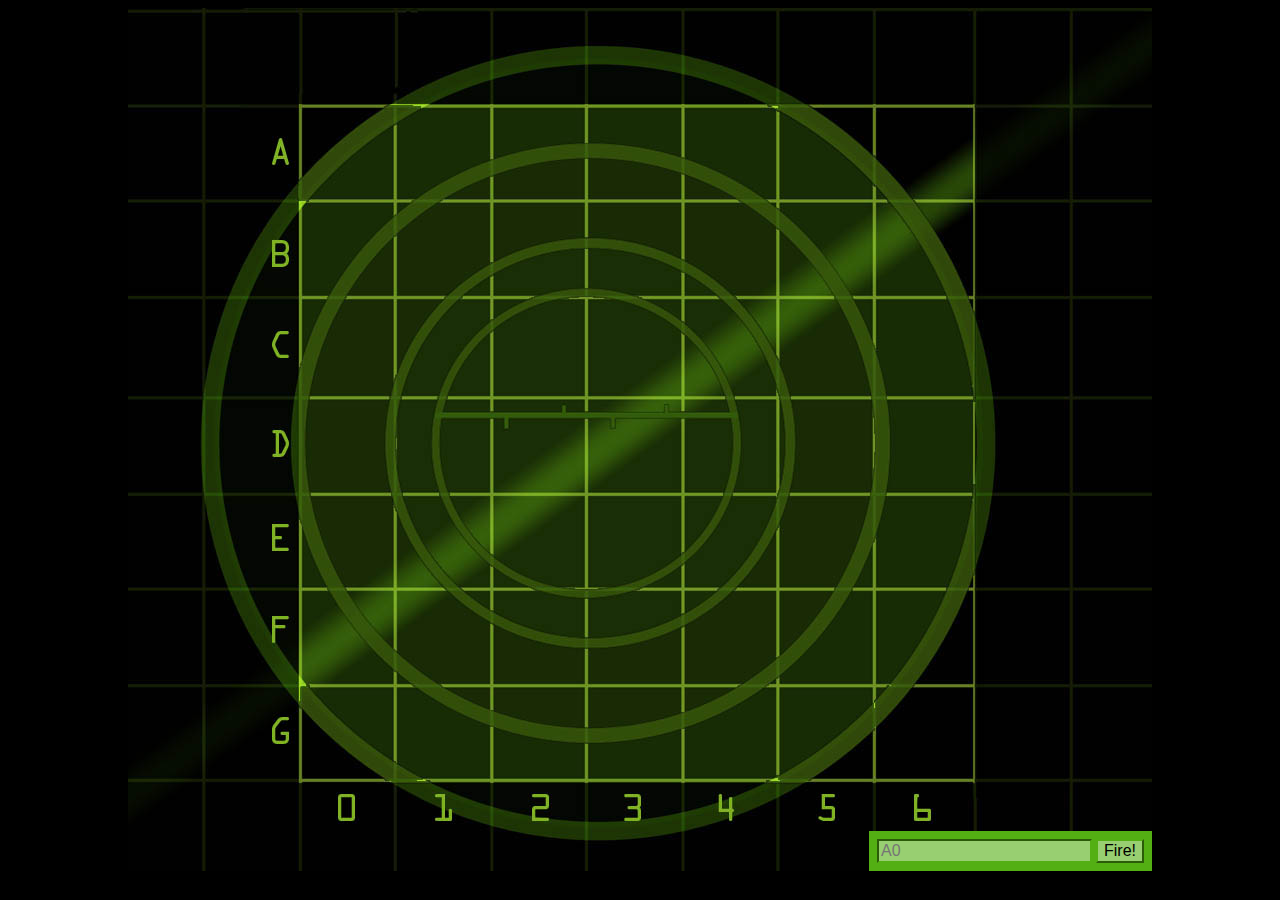
<file: battleship_Advanced/battleship.html>
<!DOCTYPE html>
<html lang="en">
    <head>
        <title>Battleship!</title>
        <meta charset="utf-8">
        <link rel="stylesheet" type="text/css" href="styles.css">
    </head>
    <body>
        <div id="board">
            <div id="messageArea"></div>
            <table>
                <tr>
                    <td id="00"></td><td id="01"></td><td id="02"></td><td id="03"></td><td id="04"></td><td id="05"></td><td id="06"></td>
                </tr>
                <tr>
                    <td id="10"></td><td id="11"></td><td id="12"></td><td id="13"></td><td id="14"></td><td id="15"></td><td id="16"></td>
                </tr>
                <tr>
                    <td id="20"></td><td id="21"></td><td id="22"></td><td id="23"></td><td id="24"></td><td id="25"></td><td id="26"></td>
                </tr>
                <tr>
                    <td id="30"></td><td id="31"></td><td id="32"></td><td id="33"></td><td id="34"></td><td id="35"></td><td id="36"></td>
                </tr>
                <tr>
                    <td id="40"></td><td id="41"></td><td id="42"></td><td id="43"></td><td id="44"></td><td id="45"></td><td id="46"></td>
                </tr>
                <tr>
                    <td id="50"></td><td id="51"></td><td id="52"></td><td id="53"></td><td id="54"></td><td id="55"></td><td id="56"></td>
                </tr>
                <tr>
                    <td id="60"></td><td id="61"></td><td id="62"></td><td id="63"></td><td id="64"></td><td id="65"></td><td id="66"></td>
                </tr>
            </table>
            <form>
                <input id="guessInput" type="text" placeholder="A0">
                <input id="fireButton" type="button" value="Fire!"> 
            </form>
        </div>
        <script src="battleship.js"></script>
    </body>
</html>
</file>
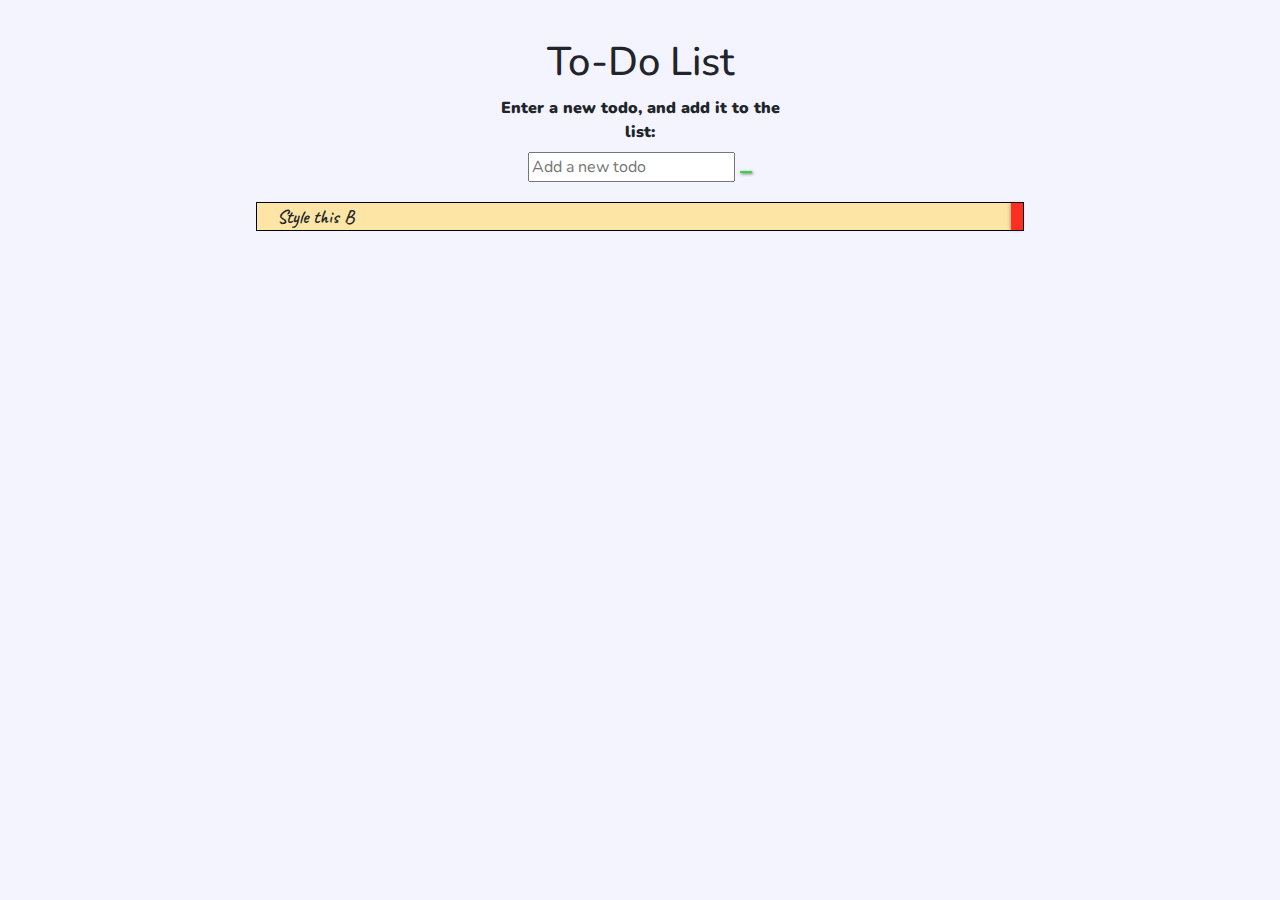
<file: todoList/todos.html>
<!DOCTYPE html>
<html lang="en">
    <head>
        <meta charset="utf-8">
        <title>To-Do List</title>
        <link rel="stylesheet" href="https://stackpath.bootstrapcdn.com/bootstrap/4.5.2/css/bootstrap.min.css" integrity="sha384-JcKb8q3iqJ61gNV9KGb8thSsNjpSL0n8PARn9HuZOnIxN0hoP+VmmDGMN5t9UJ0Z" crossorigin="anonymous">
        <link href="https://fonts.googleapis.com/css2?family=Caveat&family=Nunito:wght@600&display=swap" rel="stylesheet">
        <link rel="stylesheet" href="https://cdnjs.cloudflare.com/ajax/libs/font-awesome/5.14.0/css/all.min.css" integrity="sha512-1PKOgIY59xJ8Co8+NE6FZ+LOAZKjy+KY8iq0G4B3CyeY6wYHN3yt9PW0XpSriVlkMXe40PTKnXrLnZ9+fkDaog==" crossorigin="anonymous" />
        <link rel="stylesheet" type="text/css" href="style.css">
    </head>
    <body>
        <h1>To-Do List</h1>

        <form id="addNewItem">
            <!-- TAKE OUT BOOTSTRAP CLASSES? -->
            <div class="form-group">
                <label for="todoInput">
                    Enter a new todo, and add it to the list: 
                </label>
                    <input type="text" id="todoInput" placeholder="Add a new todo">
    
                <button type="submit" id="submitBtn"><i class="fas fa-plus"></i></button>
            </div>
        </form>

        <div id="display">
            <ul id="displayList">
                <div class="todoDiv">
                    <li class="todo">Style this B</li>
                    <button class="deleteBtn"><i class="fas fa-trash-alt fa-md"></i></button>
                </div>
            </ul>
        </div>

        <script src="https://code.jquery.com/jquery-3.5.1.slim.min.js" integrity="sha384-DfXdz2htPH0lsSSs5nCTpuj/zy4C+OGpamoFVy38MVBnE+IbbVYUew+OrCXaRkfj" crossorigin="anonymous"></script>
        <script src="https://cdn.jsdelivr.net/npm/popper.js@1.16.1/dist/umd/popper.min.js" integrity="sha384-9/reFTGAW83EW2RDu2S0VKaIzap3H66lZH81PoYlFhbGU+6BZp6G7niu735Sk7lN" crossorigin="anonymous"></script>
        <script src="https://stackpath.bootstrapcdn.com/bootstrap/4.5.2/js/bootstrap.min.js" integrity="sha384-B4gt1jrGC7Jh4AgTPSdUtOBvfO8shuf57BaghqFfPlYxofvL8/KUEfYiJOMMV+rV" crossorigin="anonymous"></script>
        <script src="behavior.js"></script>
    </body>
</html>
</file>
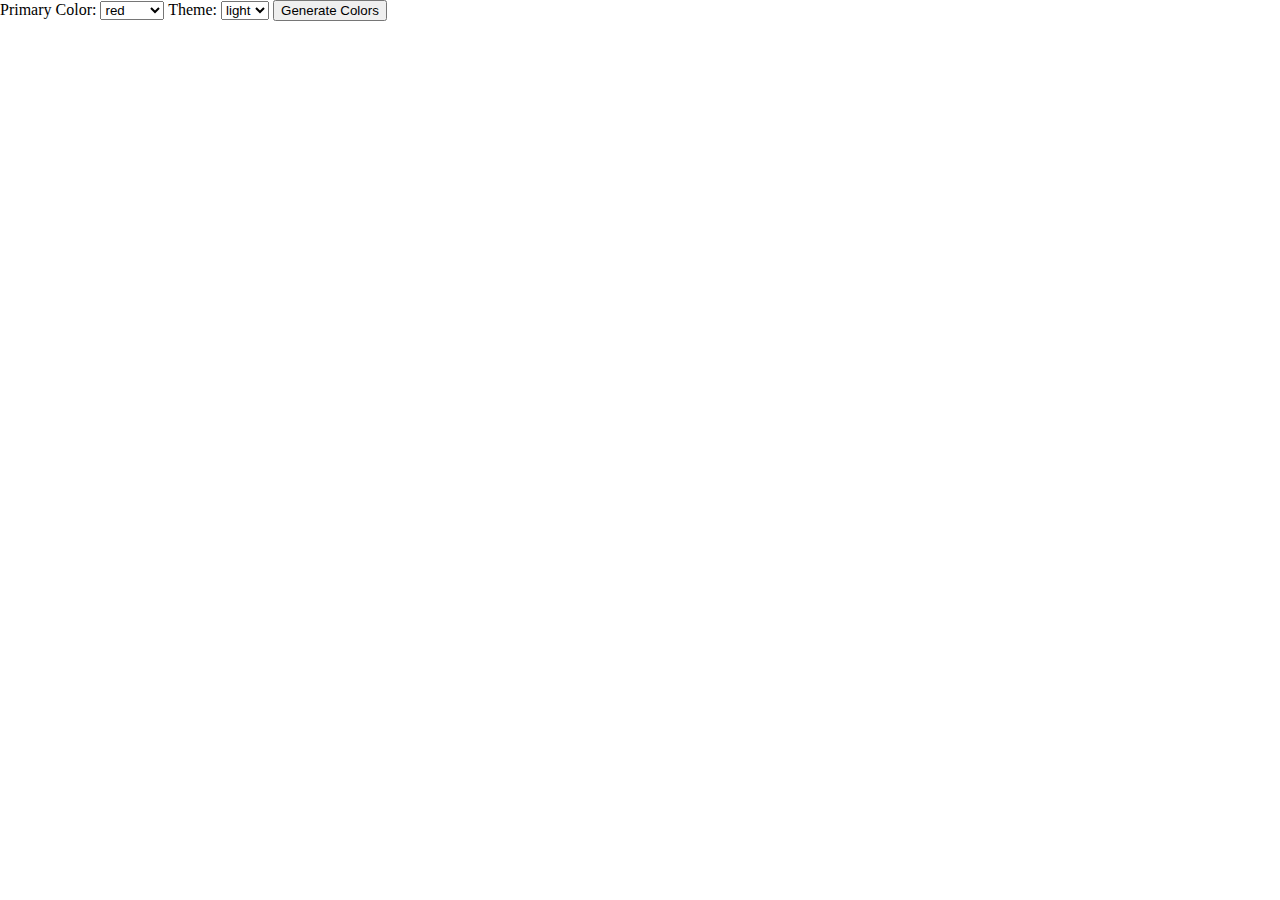
<file: colorPalletGenerator/v1/colorGenerator.html>
<!DOCTYPE html>
<html lang="en">
    <head>
        <meta charset="utf-8">
        <title>Color Genorator</title>
        <link rel="stylesheet" type="text/css" href="style.css">
    </head>
    <body>
        <!-- select a few options from form and generate 5 colors -->
        <!-- build so that # of colors and inputs can be changed -->

        <form id="formSelect">
            <!-- select primary color [ROYGBIV] -->
            <label for="colorSelect">Primary Color: </label>
            <select name="colorSelect" id="colorSelect">
                <option value="red">red</option>
                <option value="orange">orange</option>
                <option value="yellow">yellow</option>
                <option value="green">green</option>
                <option value="blue">blue</option>
                <option value="indigo">indigo</option>
                <option value="violet">violet</option>
                <option value="gray">gray</option>
            </select>

            <!-- select light or dark theme -->
            <label for="themeSelect">Theme: </label>
            <select name="themeSelect" id="themeSelect">
                <option value="light">light</option>
                <option value="dark">dark</option>
            </select>

            <button type="submit" id="submitBtn">Generate Colors</button>
        </form>

        <!-- SHOW 5 hex or rgb colors
            main bold color
            complimentary bold color
            main background color
            complimentary background color
            txt color -->
        <div id="colorsDisplay">
            <div id="color1" class="colorDiv"></div>
            <div id="color2" class="colorDiv"></div>
            <div id="color3" class="colorDiv"></div>
            <div id="color4" class="colorDiv"></div>
            <div id="color5" class="colorDiv"></div>
        </div>
    
            <script src="./app.js"></script>
    </body>
</html>
</file>
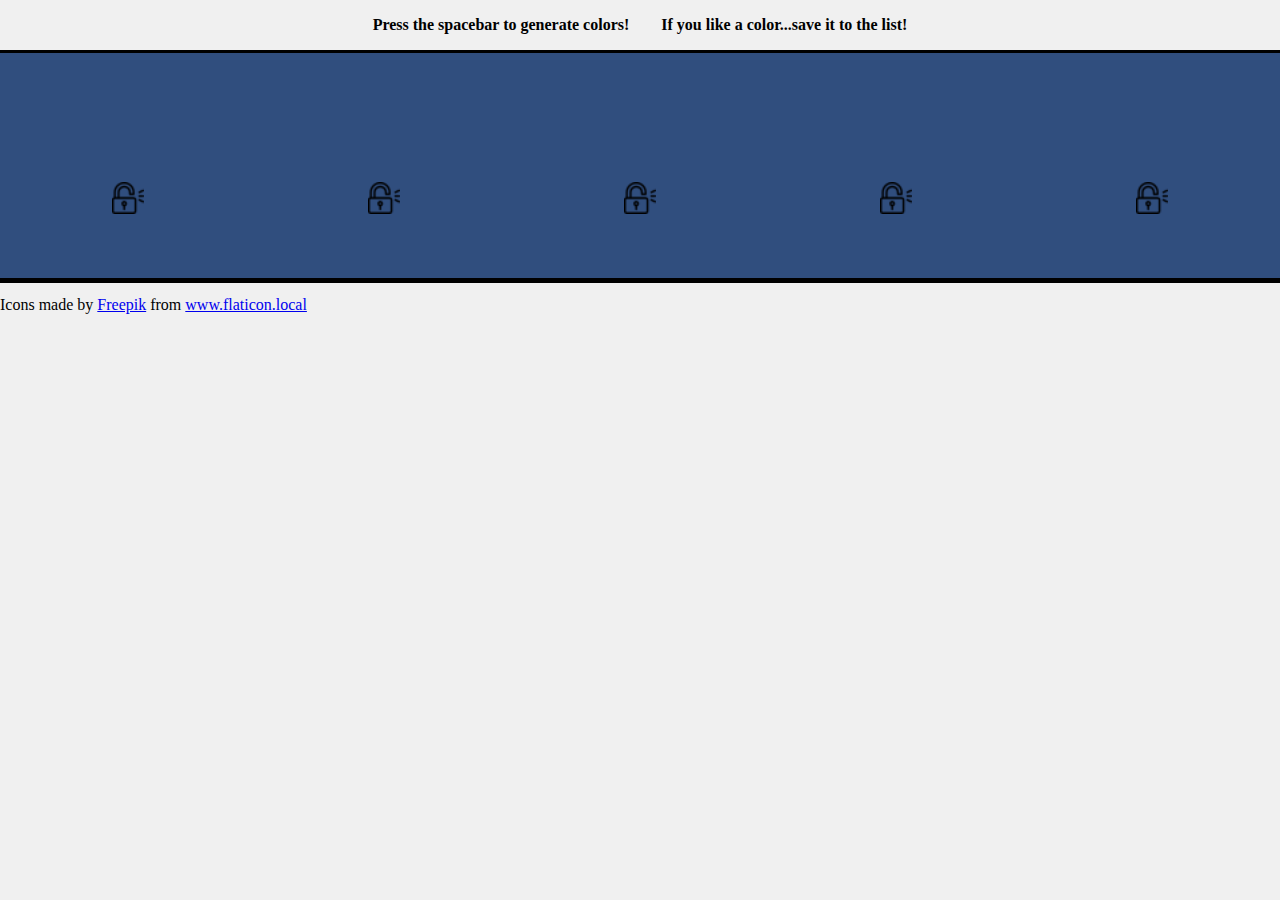
<file: colorPalletGenerator/v2/colorGenerator.html>
<!DOCTYPE html>
<html lang="en">
    <head>
        <meta charset="utf-8">
        <title>Color Genorator</title>
        <link rel="stylesheet" type="text/css" href="style.css">
    </head>
    <body>
        <header>
            <p>Press the spacebar to generate colors!</p>
            <p>If you like a color...save it to the list!</p>
        </header>

        <div id="colorsDisplay">
            <div id="color1" class="colorDiv">
                <span class="textSpan"></span><img class="saveImg" src="./png/001-padlock.png" alt="">
            </div>
            <div id="color2" class="colorDiv">
                <span class="textSpan"></span><img class="saveImg" src="./png/001-padlock.png" alt="">
            </div>
            <div id="color3" class="colorDiv">
                <span class="textSpan"></span><img class="saveImg" src="./png/001-padlock.png" alt="">
            </div>
            <div id="color4" class="colorDiv">
                <span class="textSpan"></span><img class="saveImg" src="./png/001-padlock.png" alt="">
            </div>
            <div id="color5" class="colorDiv">
                <span class="textSpan"></span><img class="saveImg" src="./png/001-padlock.png" alt="">
            </div>
        </div>

        <div id="savedDisplay">
            <!-- SAVED COLORS GOES HERE -->
        </div>

        <div>Icons made by 
            <a href="https://www.flaticon.local/authors/freepik" title="Freepik">Freepik</a> from 
            <a href="https://www.flaticon.local/" title="Flaticon">www.flaticon.local</a>
        </div>



    <script src="./app.js"></script>
    </body>
</html>
</file>
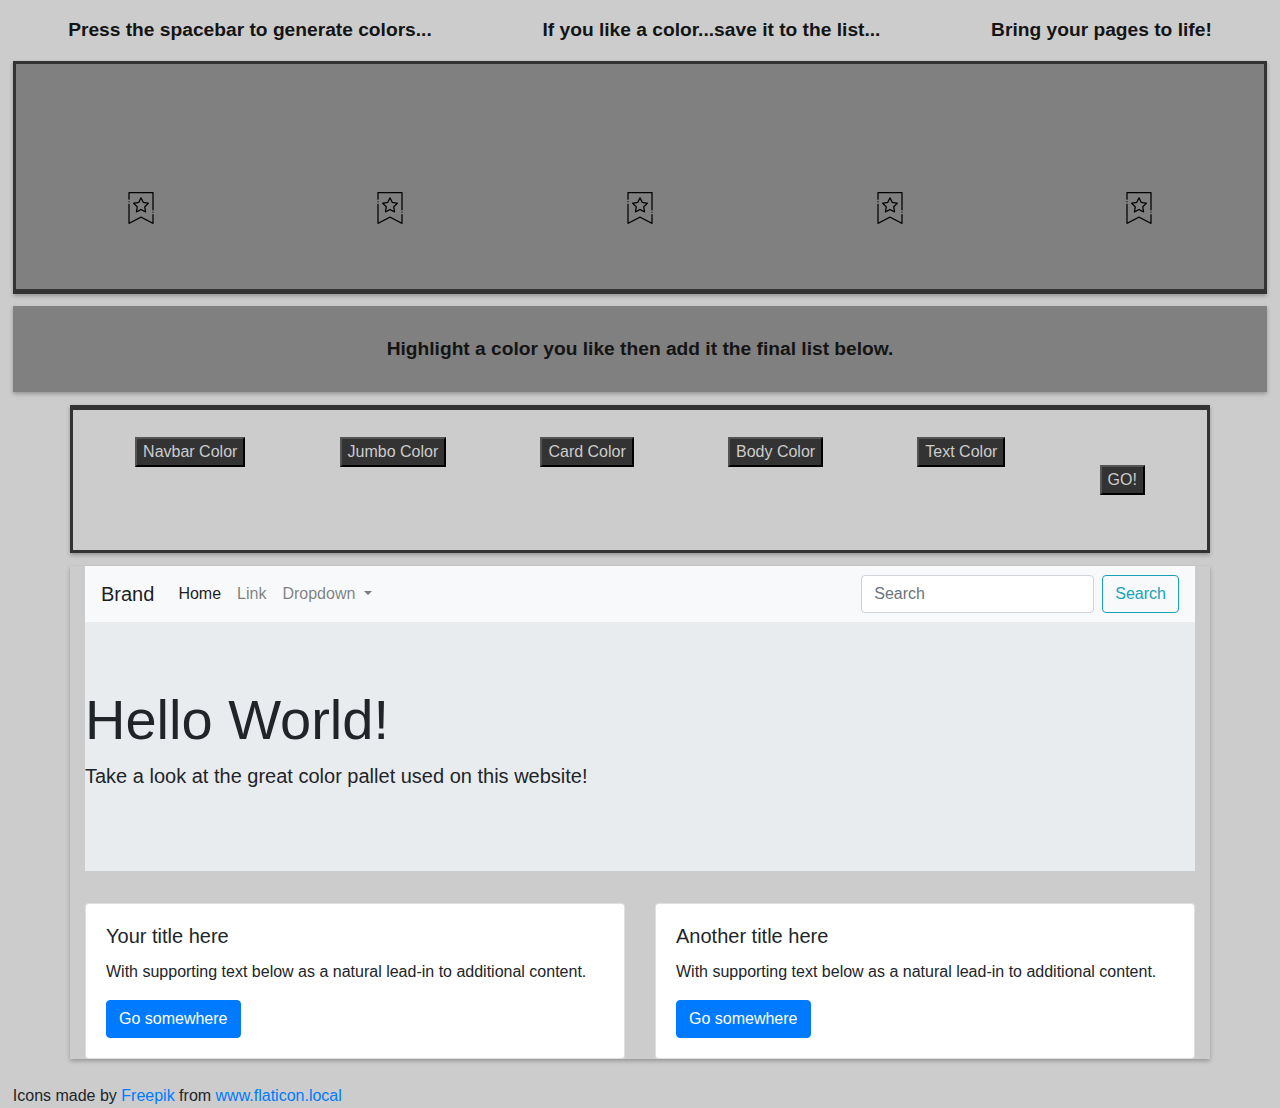
<file: colorPalletGenerator/v3/colorGenerator.html>
<!DOCTYPE html>
<html lang="en">
    <head>
        <meta charset="utf-8">
        <title>Color Genorator</title>
        <link rel="stylesheet" href="https://stackpath.bootstrapcdn.com/bootstrap/4.5.2/css/bootstrap.min.css" integrity="sha384-JcKb8q3iqJ61gNV9KGb8thSsNjpSL0n8PARn9HuZOnIxN0hoP+VmmDGMN5t9UJ0Z" crossorigin="anonymous">
        <link rel="stylesheet" type="text/css" href="style.css">
    </head>
    <body>
        <header>
            <p>Press the spacebar to generate colors...</p>
            <p>If you like a color...save it to the list...</p>
            <p>Bring your pages to life!</p>
        </header>

        <div id="colorsDisplay">
            <div id="color1" class="colorDiv">
                <span class="textSpan"></span><img class="saveImg" src="./png/003-save-button.png" alt="">
            </div>
            <div id="color2" class="colorDiv">
                <span class="textSpan"></span><img class="saveImg" src="./png/003-save-button.png" alt="">
            </div>
            <div id="color3" class="colorDiv">
                <span class="textSpan"></span><img class="saveImg" src="./png/003-save-button.png" alt="">
            </div>
            <div id="color4" class="colorDiv">
                <span class="textSpan"></span><img class="saveImg" src="./png/003-save-button.png" alt="">
            </div>
            <div id="color5" class="colorDiv">
                <span class="textSpan"></span><img class="saveImg" src="./png/003-save-button.png" alt="">
            </div>
        </div>

        <div id="savedDisplay">
            <header>
                <p>Highlight a color you like then add it the final list below.</p>
            </header>
            <!-- SAVED COLORS GOES HERE -->
        </div>

        <!-- CHOOSE COLORS FOR WEBSITE -->
            <!-- HIGHLIGHT A COLOR FROM SAVED COLORS, THEN SELECT WHERE IT GOES -->
        <div class="selectColors container">
            <div class="chooseColor">
                <p><span class="chosenColor"></span></p>
                <button id="choose1" class="chooseBtn">Navbar Color</button>
            </div>
            <div class="chooseColor">
                <p><span class="chosenColor"></span></p>
                <button id="choose2" class="chooseBtn">Jumbo Color</button>
            </div>
            <div class="chooseColor">
                <p><span class="chosenColor"></span></p>
                <button id="choose3" class="chooseBtn">Card Color</button>
            </div>
            <div class="chooseColor">
                <p><span class="chosenColor"></span></p>
                <button id="choose4" class="chooseBtn">Body Color</button>
            </div>
            <div class="chooseColor">
                <p><span class="chosenColor"></span></p>
                <button id="choose5" class="chooseBtn">Text Color</button>
            </div>

            <button id="populateBtn">GO!</button>
        </div>

        <!-- MOCK WEBSITE TO TEST COLORS -->
        <div id="mockWebsite">
            <div id="webContainer" class="container">
                <nav class="navbar navbar-expand-lg navbar-light bg-light">
                    <a class="navbar-brand" href="#">Brand</a>
                    <button class="navbar-toggler" type="button" data-toggle="collapse" data-target="#navbarSupportedContent" aria-controls="navbarSupportedContent" aria-expanded="false" aria-label="Toggle navigation">
                        <span class="navbar-toggler-icon"></span>
                    </button>
                
                    <div class="collapse navbar-collapse" id="navbarSupportedContent">
                        <ul class="navbar-nav mr-auto">
                            <li class="nav-item active">
                                <a class="nav-link" href="#">Home 
                                    <span class="sr-only">(current)</span>
                                </a>
                            </li>
                            <li class="nav-item">
                                <a class="nav-link" href="#">Link</a>
                            </li>
                            <li class="nav-item dropdown">
                                <a class="nav-link dropdown-toggle" href="#" id="navbarDropdown" role="button" data-toggle="dropdown" aria-haspopup="true" aria-expanded="false">
                                Dropdown
                                </a>
                                <div class="dropdown-menu" aria-labelledby="navbarDropdown">
                                    <a class="dropdown-item" href="#">Action</a>
                                    <a class="dropdown-item" href="#">Another action</a>
                                    <div class="dropdown-divider"></div>
                                    <a class="dropdown-item" href="#">Something else here</a>
                                </div>
                            </li>
                        </ul>
                    <form class="form-inline my-2 my-lg-0">
                        <input class="form-control mr-sm-2" type="search" placeholder="Search" aria-label="Search">
                        <button class="btn btn-outline-info my-2 my-sm-0" type="submit">Search</button>
                    </form>
                    </div>
                </nav>

                <div class="jumbotron jumbotron-fluid">
                    <div>
                        <h1 class="display-4">Hello World!</h1>
                        <p class="lead">Take a look at the great color pallet used on this website!</p>
                    </div>
                </div>

                <div class="row">
                    <div class="col-sm-6">
                        <div class="card">
                            <div class="card-body">
                                <h5 class="card-title">Your title here</h5>
                                <p class="card-text">With supporting text below as a natural lead-in to additional content.</p>
                                <a href="#" class="btn btn-primary">Go somewhere</a>
                            </div>
                        </div>
                    </div>
                    <div class="col-sm-6">
                        <div class="card">
                            <div class="card-body">
                                <h5 class="card-title">Another title here</h5>
                                <p class="card-text">With supporting text below as a natural lead-in to additional content.</p>
                                <a href="#" class="btn btn-primary">Go somewhere</a>
                            </div>
                        </div>
                    </div>
                </div>
            </div>
        </div>


        <div>Icons made by 
            <a href="https://www.flaticon.local/authors/freepik" title="Freepik">Freepik</a> from 
            <a href="https://www.flaticon.local/" title="Flaticon">www.flaticon.local</a>
        </div>

    <script src="https://code.jquery.com/jquery-3.5.1.slim.min.js" integrity="sha384-DfXdz2htPH0lsSSs5nCTpuj/zy4C+OGpamoFVy38MVBnE+IbbVYUew+OrCXaRkfj" crossorigin="anonymous"></script>    
    <script src="https://stackpath.bootstrapcdn.com/bootstrap/4.5.2/js/bootstrap.min.js" integrity="sha384-B4gt1jrGC7Jh4AgTPSdUtOBvfO8shuf57BaghqFfPlYxofvL8/KUEfYiJOMMV+rV" crossorigin="anonymous"></script>
    <script src="https://cdn.jsdelivr.net/npm/popper.js@1.16.1/dist/umd/popper.min.js" integrity="sha384-9/reFTGAW83EW2RDu2S0VKaIzap3H66lZH81PoYlFhbGU+6BZp6G7niu735Sk7lN" crossorigin="anonymous"></script>
    <script src="./app.js"></script>
    </body>
</html>
</file>
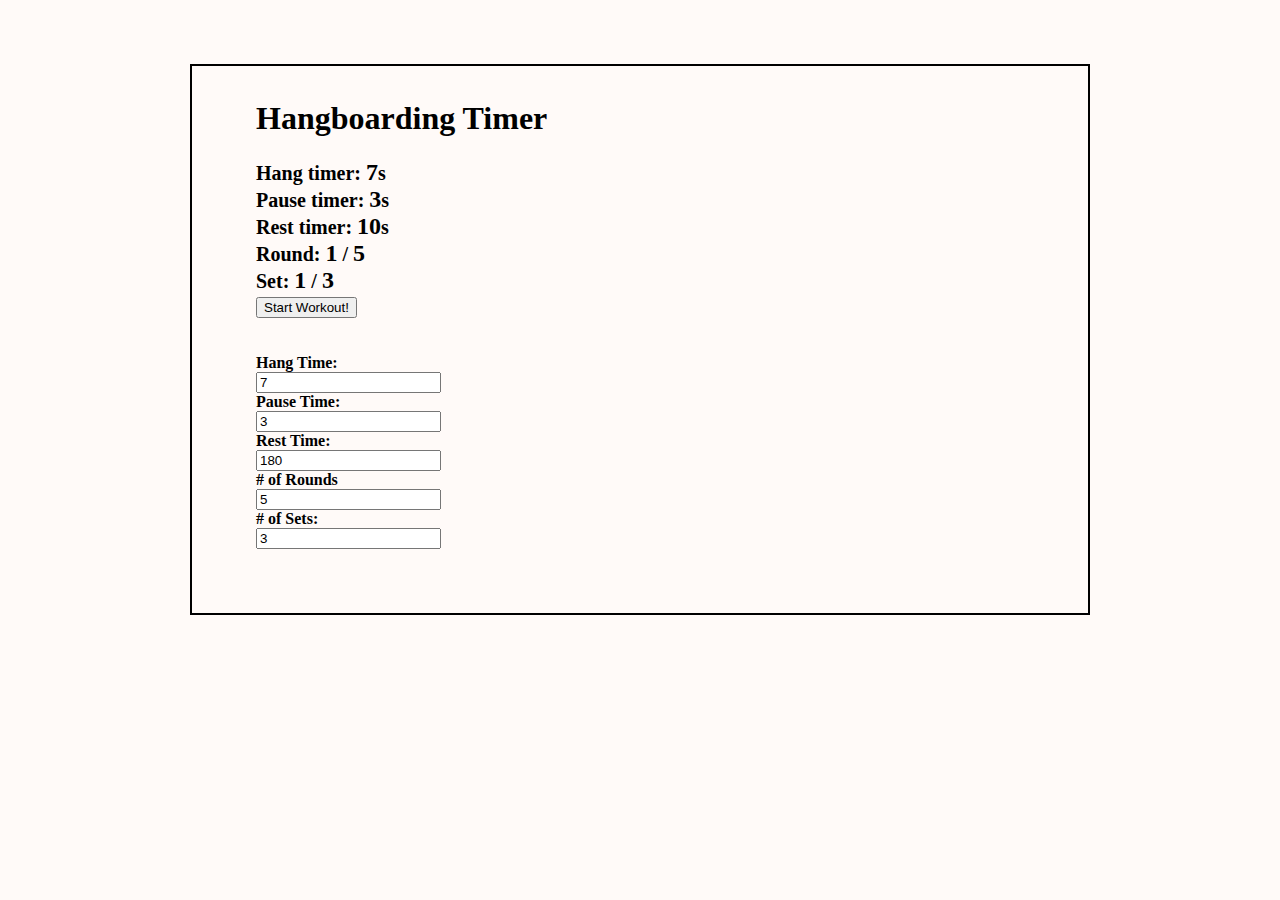
<file: hangboardApp/v1/hangboard.html>
<!DOCTYPE html>
<html>
    <head>
        <title>HangBoard App</title>
        
        <style>
            body {
                width: 60vw;
                margin: 5% auto;
                padding: 1% 5% 5% 5%;
                /* text-align: center; */
                background-color: rgb(255, 250, 248);
                border: 2px solid #000;
                font-weight: 900;
            }
            .screen span {
                font-size: 24px;
            }
            .controls label {
                display: block;
            }
            .screen {
                font-size: 20px;
            }
        </style>
    </head>
    <body>
        <h1>Hangboarding Timer</h1>

        <audio id="audio1" src="sounds/A-Tone-His_Self-1266414414.mp3"></audio>
        <audio id="audio2" src="sounds/Fuzzy Beep-SoundBible.com-1580329899.mp3"></audio>
        <audio id="audio3" src="sounds/chinese-gong-daniel_simon.mp3"></audio>

        <div class="screen">
            <div>
                Hang timer: <span id="hangS" type="number">7</span>s
            </div>
            <div>
                Pause timer: <span id="pauseS">3</span>s
            </div>
            <div>
                Rest timer: <span id="restS">180</span>s
            </div>
            <div>
                Round: <span id="roundNow">1</span> / <span id="roundsS">5</span>
            </div>
            <div>
                Set: <span id="setNow">1</span> / <span id="setsS">3</span>
            </div>

            <button id="timerBtn">Start Workout!</button>
        </div>
<br>
<br>
        <div class="controls">
            <label for="hangT">Hang Time:</label>    
                <input id="hangT" type="number" value="7" min="0">
            <label for="pauseT">Pause Time:</label>    
                <input id="pauseT" type="number" value="3" min="0">
            <label for="restT">Rest Time:</label>    
                <input id="restT" type="number" value="180" min="0">
            <label for="rounds"># of Rounds</label>    
                <input id="rounds" type="number" value="5" min="1">
            <label for="sets"># of Sets:</label>    
                <input id="sets" type="number" value="3" min="1">
        </div>

        <script src="hangboard.js"></script>
    </body>
</html>
</file>
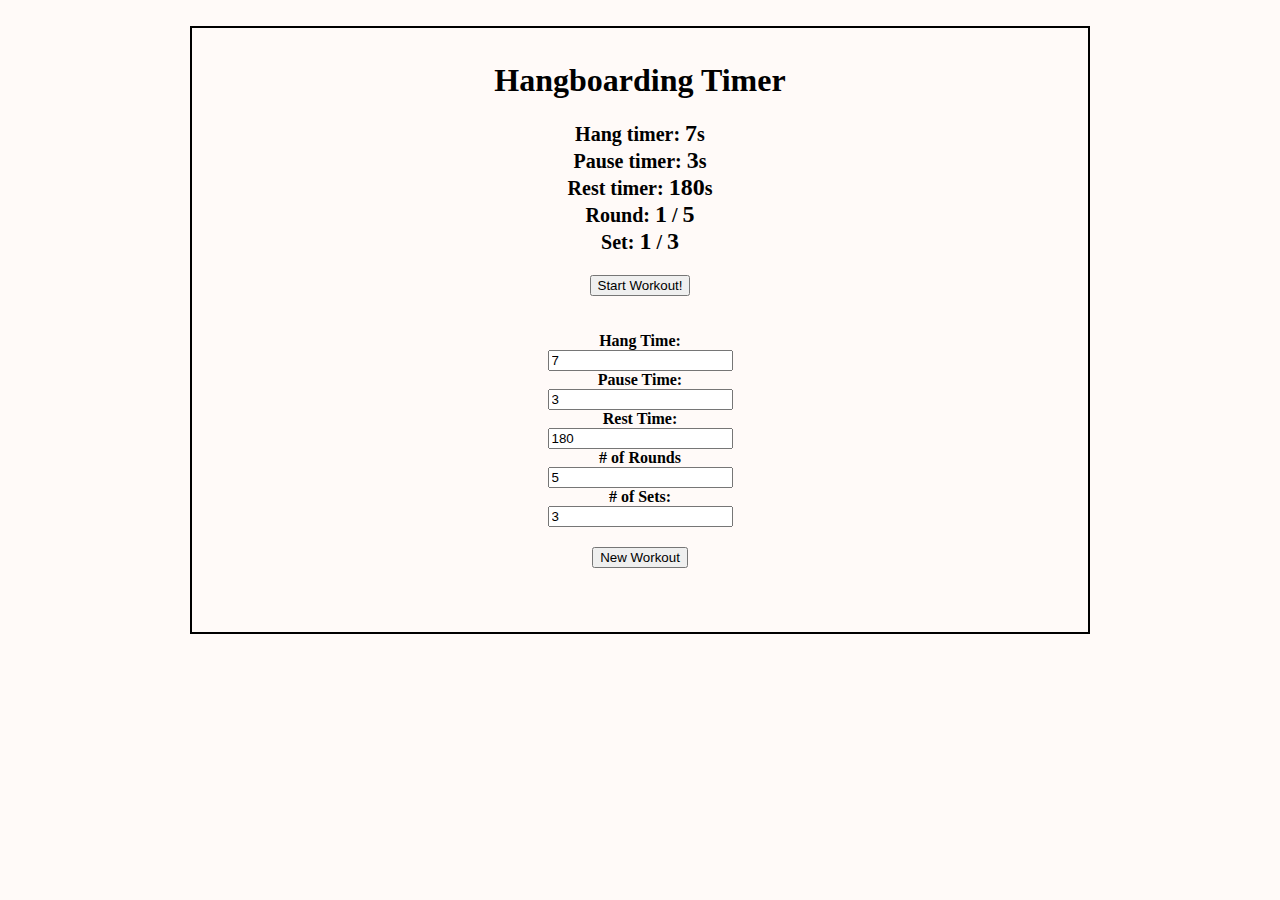
<file: hangboardApp/v2/hangboard.html>
<!DOCTYPE html>
<html lang="en">
    <head>
        <meta charset="utf-8">
        <title>HangBoard App</title>
        
        <style>
            body {
                width: 60vw;
                margin: 2% auto;
                padding: 1% 5% 5% 5%;
                /* text-align: center; */
                background-color: rgb(255, 250, 248);
                border: 2px solid #000;
                font-weight: 900;
                text-align: center;
            }
            .screen span {
                font-size: 24px;
            }
            .controls label {
                display: block;
            }
            .screen {
                font-size: 20px;
            }
            button {
                margin-top: 20px;
            }
        </style>
    </head>
    <body>
        <h1>Hangboarding Timer</h1>

        <audio id="audio1" src="sounds/A-Tone-His_Self-1266414414.mp3"></audio>
        <audio id="audio2" src="sounds/Fuzzy Beep-SoundBible.com-1580329899.mp3"></audio>
        <audio id="audio3" src="sounds/chinese-gong-daniel_simon.mp3"></audio>

        <div class="screen">
            <div>
                Hang timer: <span id="hangS">7</span>s
            </div>
            <div>
                Pause timer: <span id="pauseS">3</span>s
            </div>
            <div>
                Rest timer: <span id="restS">180</span>s
            </div>
            <div>
                Round: <span id="roundNow">1</span> / <span id="roundsS">5</span>
            </div>
            <div>
                Set: <span id="setNow">1</span> / <span id="setsS">3</span>
            </div>

            <button id="timerBtn">Start Workout!</button>
        </div>
<br>
<br>
        <div class="controls">
            <form id="controlForm">
                <label for="hangT">Hang Time:</label>    
                    <input id="hangT" type="number" value="7" min="0">
                <label for="pauseT">Pause Time:</label>    
                    <input id="pauseT" type="number" value="3" min="0">
                <label for="restT">Rest Time:</label>    
                    <input id="restT" type="number" value="180" min="0">
                <label for="rounds"># of Rounds</label>    
                    <input id="rounds" type="number" value="5" min="1">
                <label for="sets"># of Sets:</label>    
                    <input id="sets" type="number" value="3" min="1">
                <br>
                <button type="submit">New Workout</button>
            </form>
        </div>
<!--  -->
        <script src="hangboard.js"></script>
    </body>
</html>
</file>
<file: battleship_Advanced/styles.css>
body {
    background-color: #000;
}

#board {
    position: relative;
    width: 1024px;
    height: 863px;
    margin: auto;
    background: url("./board.jpg") no-repeat;
}

#messageArea {
    position: absolute;
    top: 3%;
    left: 10%;
    color: rgb(83, 175, 19);
    font-size: 2em;
}

table {
    position: absolute;
    left: 173px;
    top: 98px;
    border-spacing: 0px;
}

td {
    width: 94px;
    height: 94px;
}

form {
    position: absolute;
    bottom: 0;
    right: 0;
    padding: 8px;
    background-color: rgb(83, 175, 19);
}

form input {
    background-color: rgb(152, 207, 113);
    border-color: rgb(83, 175, 19);
    font-size: 1em;
}

.hit {
    z-index: 2;
    background: url("./ship.png") no-repeat center center;
}

.miss {
    background: url("./miss.png") no-repeat center center;
}
</file>
<file: todoList/style.css>
body {
    margin: 0 20%;
    padding: 0;
    background-color: rgb(243, 244, 255);
    font-family: 'Nunito', sans-serif;
    font-weight: 900;
}

form#addNewItem {
    text-align: center;
    margin: 0px auto 20px auto;
    width: 100%;
    max-width: 300px;
}

#submitBtn {
    border: none;
    background-color: rgba(1, 209, 1, 0.8);
    height: 100%;
    border-radius: 10%;
    box-shadow: 1px 1px 3px rgb(100, 100, 100);
}

h1 {
    margin: 5% auto 10px auto;
    text-align: center;
}

#display {
    font-family: 'Caveat', cursive;
    font-weight: 600;
}

#displayList {
    padding: 0;
    margin: 0;
}

.todoDiv {
    border: 1px solid black;
    height: 1.5em;
    font-size: 1.2em;
    margin-bottom: 2px;
    background-color: rgba(255, 225, 144, 0.8);
}

.todo {
    padding-left: 20px;
    padding-bottom: 5px;
    text-align: left;
    vertical-align: middle;
    list-style: none;
    display: inline-block;
}

.deleteBtn {
    height: 100%;
    float: right;
    border: none;
    background-color: rgba(252, 1, 1, 0.8);
    box-shadow: -1px 0px 3px rgba(100, 100, 100, 0.5);

}

.fa-trash-alt {
    size: 2x;
    pointer-events: none;
}

.complete {
    color: rgba(102, 102, 102, 0.89);
    background-color: rgba(43, 151, 43, 0.705);
}
</file>
<file: colorPalletGenerator/v1/style.css>
body {
    padding: 0;
    margin: 0;
}

#colorsDisplay {
    display: flex;
    flex-direction: row;
}

.colorDiv {
    width: 18%;
    height: 200px;
}
</file>
<file: colorPalletGenerator/v2/style.css>
body {
    padding: 0;
    margin: 0;
    background-color: rgb(240, 240, 240);
}

header {
    display: flex;
    flex-direction: row;
    justify-content: center;
    background-color: rgb(240, 240, 240);
    font-weight: 700;
}

header p {
    margin: 0;
    padding: 1rem;
    
}

#colorsDisplay {
    display: flex;
    flex-direction: row;
    justify-content: center;
    border-top: 3px solid black;
    border-bottom: 5px solid black;
}

.colorDiv {
    display: flex;
    flex-direction: column;
    justify-content: space-evenly;
    width: 20%;
    height: 25vh;
    background-color: #304e7e;
    text-align: center;
    z-index: 0;
}

.colorDiv img {
    display: block;
    width: 32px;
    height: 32px;
    margin: 0 auto;
}

#savedDisplay {
    margin-top: 1%;
    padding: 0;
    display: flex;
    flex-direction: row;
    flex-wrap: wrap;
}

.savedColor {
    width: 20%;
    height: 25vh;
}

.savedColor span {
    display: block;
    margin: 10vh 10% 0 10%;
    text-align: center;
}
</file>
<file: colorPalletGenerator/v3/style.css>
body {
    padding: 0px 1%;
    margin: 0;
    background-color: rgb(204, 204, 204);
}

header {
    display: flex;
    flex-direction: row;
    justify-content: center;
}

header p {
    margin: 0 auto;
    padding: 1rem;
    color: rgb(20, 20, 20);
    font-size: 1.2rem;
    font-weight: 700;
}

#colorsDisplay {
    display: flex;
    flex-direction: row;
    justify-content: center;
    border: 3px solid rgb(51, 51, 51);
    border-bottom: 5px solid rgb(51, 51, 51);
    box-shadow: 0 2px 4px rgb(150, 150, 150);
}

.colorDiv {
    display: flex;
    flex-direction: column;
    justify-content: space-evenly;
    width: 20%;
    height: 25vh;
    background-color: rgb(128, 128, 128);
    text-align: center;
    z-index: 0;
}

.colorDiv img {
    display: block;
    width: 32px;
    height: 32px;
    margin: 0 auto;
}

#savedDisplay {
    margin-top: 1%;
    padding: 1%;
    display: flex;
    flex-direction: row;
    flex-wrap: wrap;
    background-color: rgb(128, 128, 128);
    box-shadow: 0 2px 4px rgb(150, 150, 150);
}

#savedDisplay header {
    display: block;
    width: 100%;
    height: auto;
    text-align: center;
}

.savedColor {
    display: flex;
    flex-direction: column;
    justify-content: space-around;
    width: 20%;
    height: 20vh;
    min-width: 78px;
    border-radius: 4em;
}

.savedColor span {
    display: block;
    margin: 10px auto;
    text-align: center;
}

.savedColor img {
    margin: 0 auto;
    height: 30px;
    width: auto;
}

.selectColors {
    display: flex;
    justify-content: space-evenly;
    margin: 1% auto;
    /* padding-top: 3%;
    padding-bottom: 2%; */
    border: 3px solid rgb(51, 51, 51);
    border-top: 5px solid rgb(51, 51, 51);
    box-shadow: 0 2px 4px rgb(150, 150, 150);
}

.selectColors button {
    background-color: rgb(51, 51, 51);
    color: rgb(204, 204, 204);
}

#populateBtn {
    margin: 5% auto;
}

.chooseColor {
    text-align: center;
    margin: 1% auto;
}

.highlighted {
    border: 3px solid rgb(255, 251, 0);
    box-shadow: 1px 1px 7px 1px rgb(95, 95, 95);
}

#mockWebsite {
    margin-bottom: 2%;
}

#webContainer {
    box-shadow: 0 2px 4px rgb(150, 150, 150);

}
</file>
